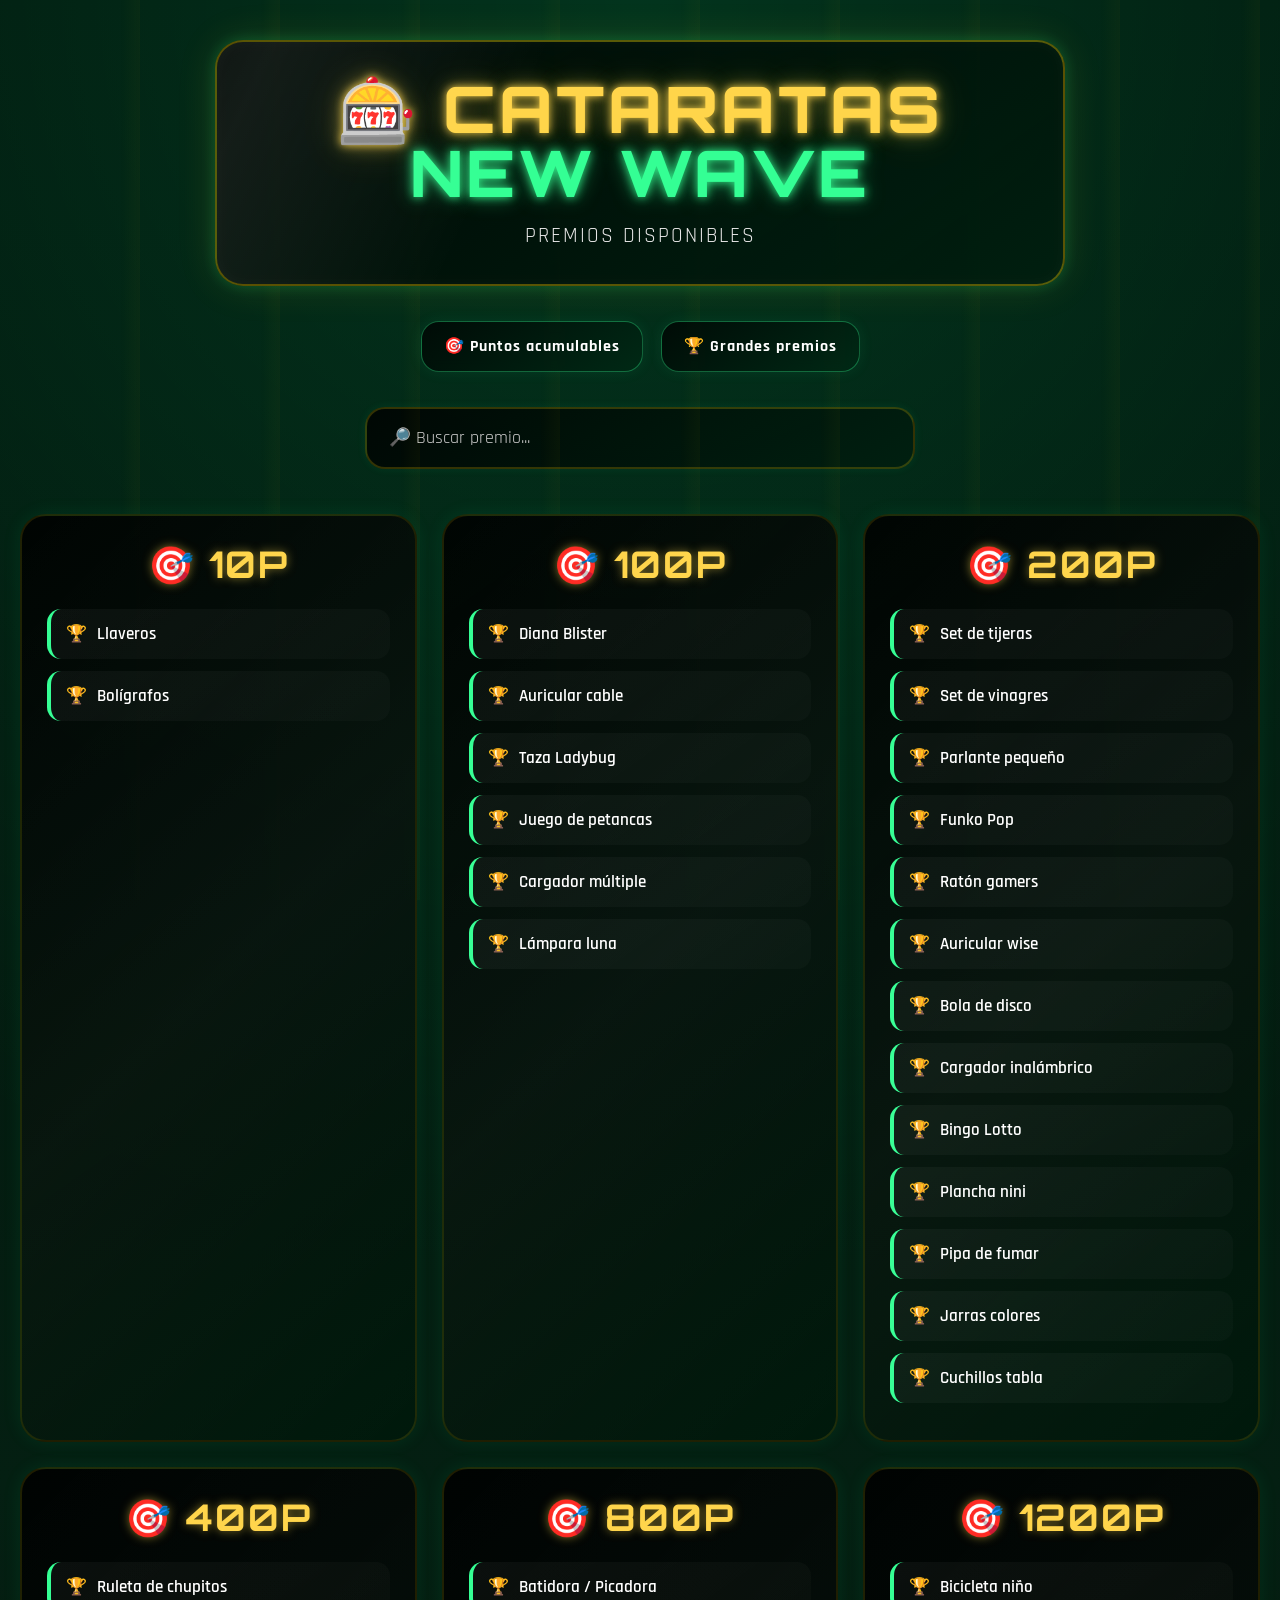
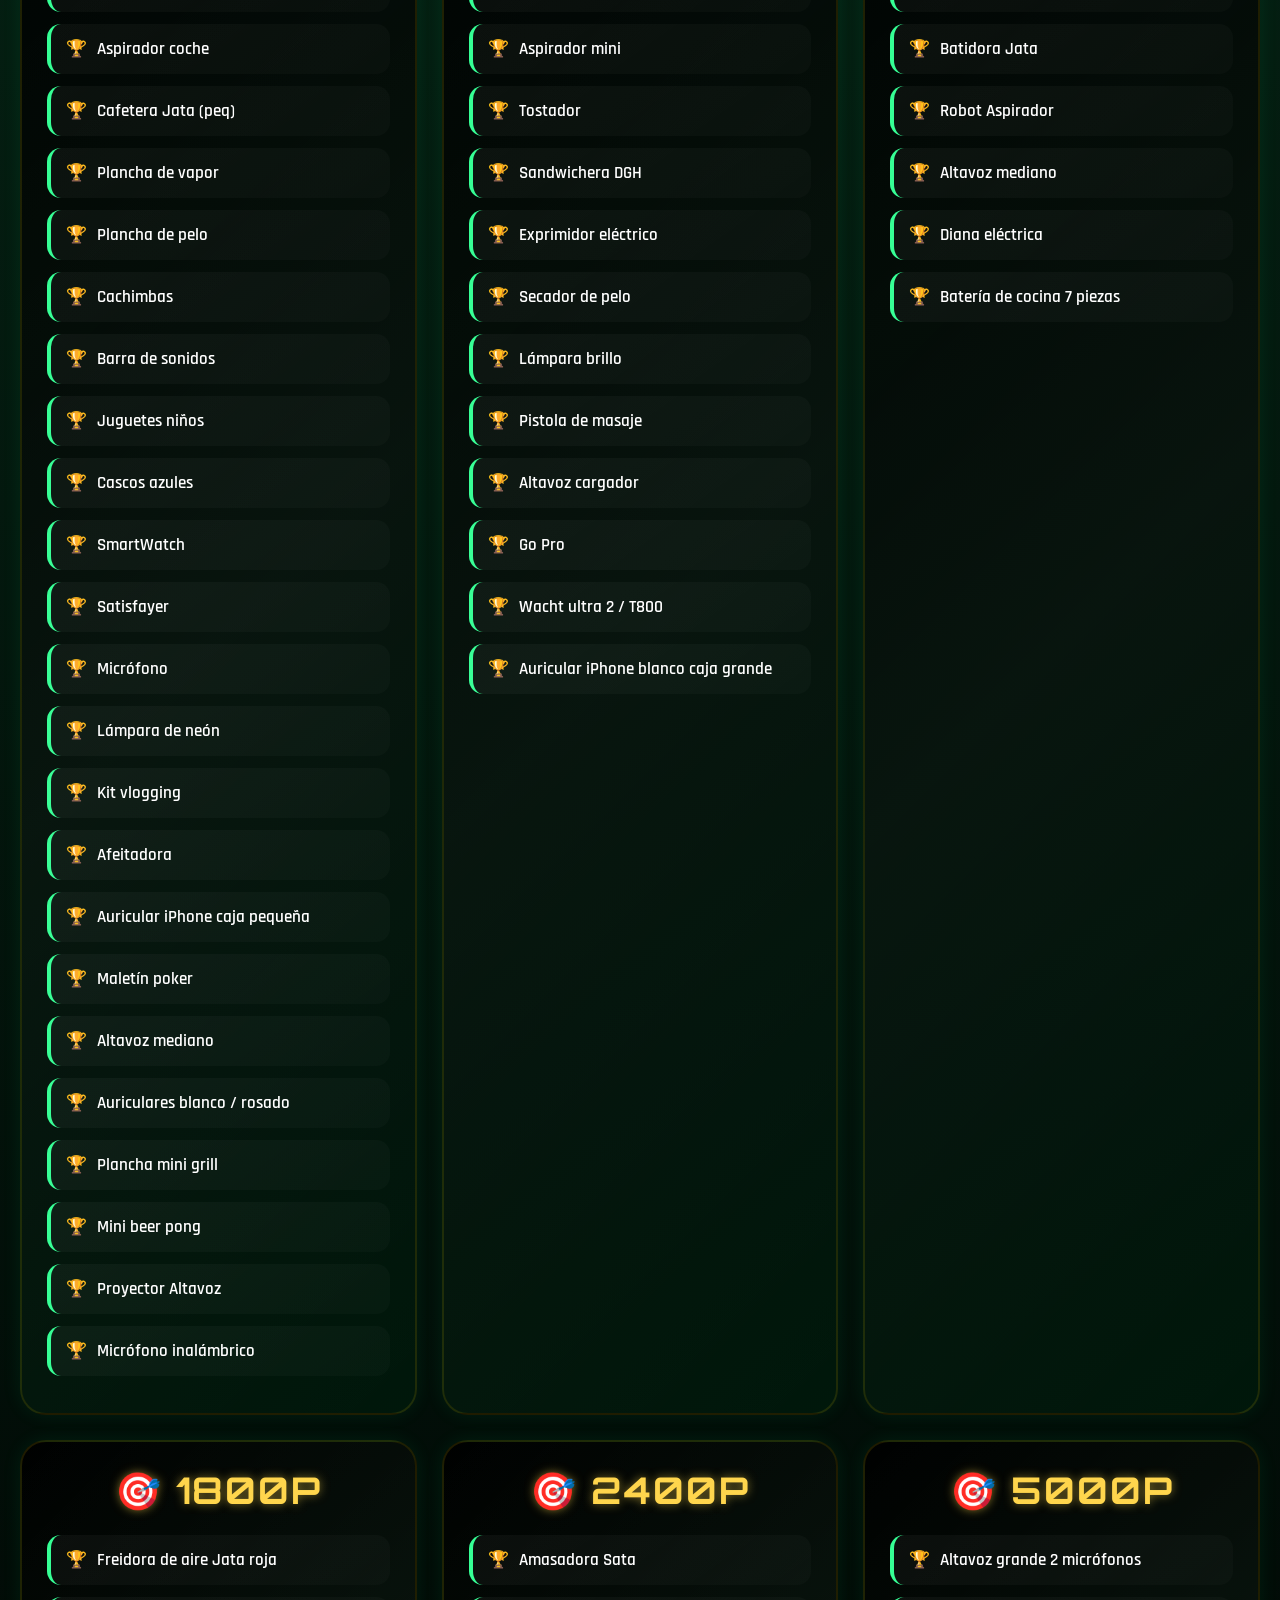
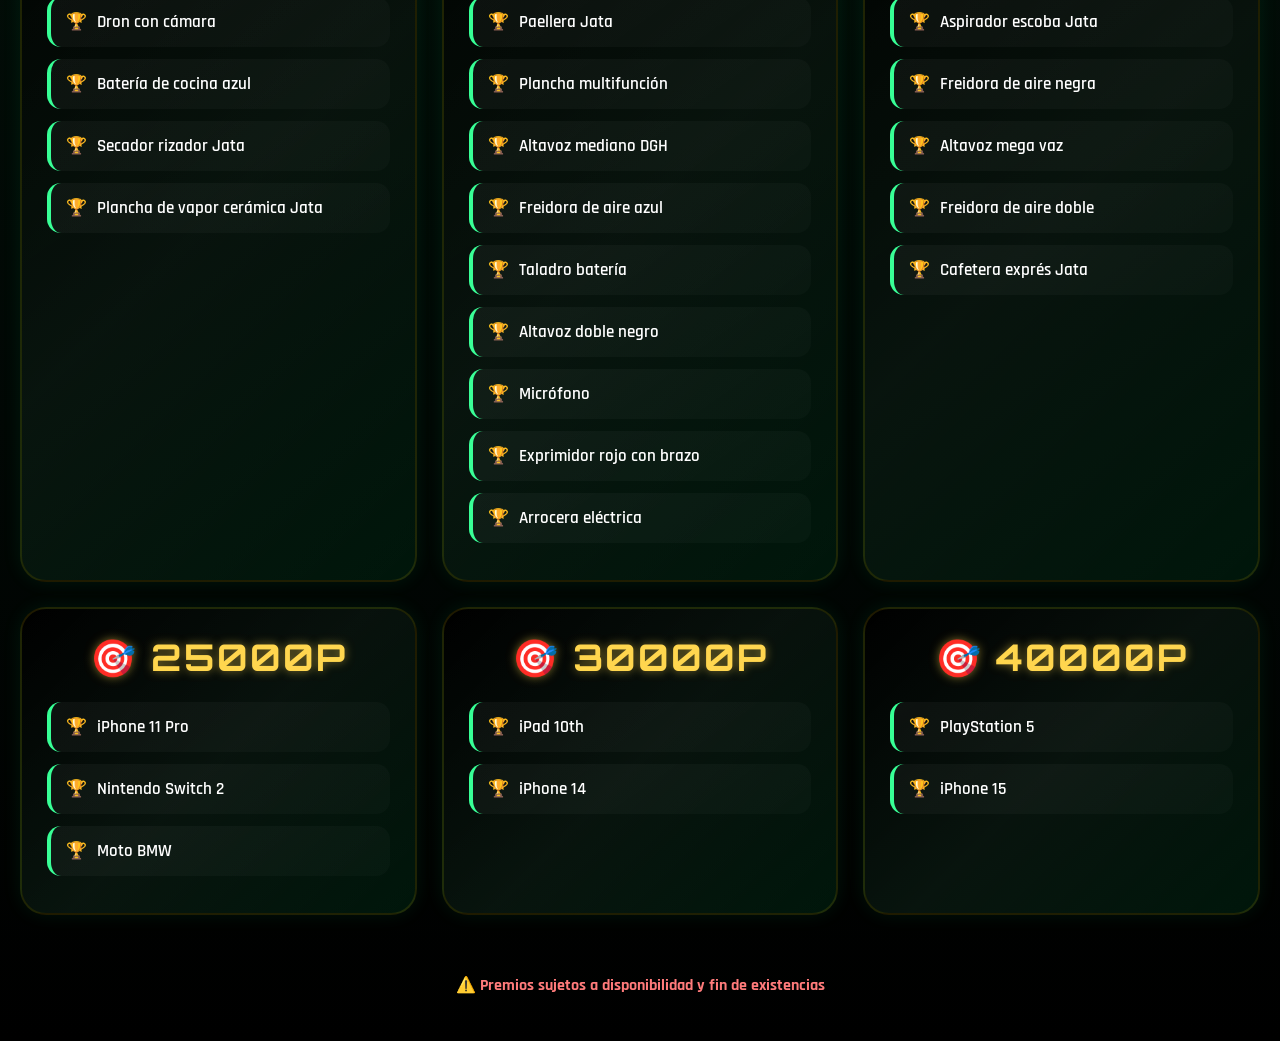
<file: index.html>
<!DOCTYPE html>
<html lang="es">
<head>
  <meta charset="UTF-8" />
  <meta name="viewport" content="width=device-width, initial-scale=1.0"/>
  <title>Cataratas New Wave - Premios</title>

  <link rel="stylesheet" href="styles.css" />

  <link rel="preconnect" href="https://fonts.googleapis.com">
  <link href="https://fonts.googleapis.com/css2?family=Montserrat:wght@400;600;700;800&display=swap" rel="stylesheet">
</head>

<body>

  <div class="overlay">

    <header class="hero">

      <div class="logo-box">
        <h1 class="title">
          🎰 CATARATAS<br>
          <span>NEW WAVE</span>
        </h1>

        <p class="subtitle">
          Premios disponibles
        </p>
      </div>

    </header>

    <section class="info-bar">

      <div class="info-card">
        <span>🎯</span>
        Puntos acumulables
      </div>

      <div class="info-card">
        <span>🏆</span>
        Grandes premios
      </div>
      
    </section>

    <section class="search-container">

      <input
        type="text"
        id="buscador"
        placeholder="🔎 Buscar premio..."
      >

    </section>

    <section id="premios-list" class="premios"></section>

    <footer class="footer">

      <p>
        ⚠️ Premios sujetos a disponibilidad y fin de existencias
      </p>

    </footer>

  </div>

  <script src="script.js"></script>

</body>
</html>
</file>
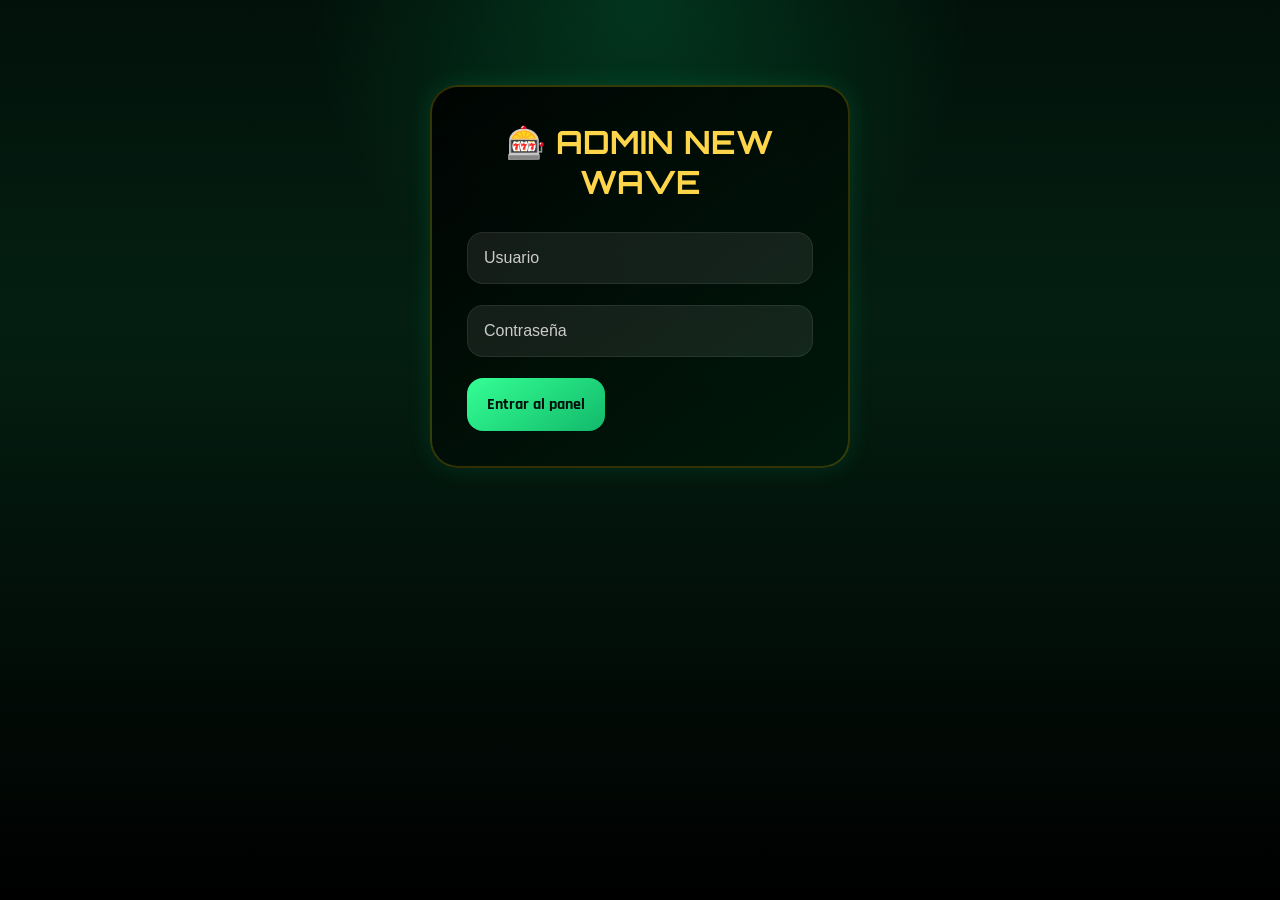
<file: admin.html>
<!DOCTYPE html>
<html lang="es">
<head>
  <meta charset="UTF-8">
  <meta name="viewport" content="width=device-width, initial-scale=1.0">

  <title>Admin - Cataratas New Wave</title>

  <link rel="preconnect" href="https://fonts.googleapis.com">

  <link href="https://fonts.googleapis.com/css2?family=Orbitron:wght@500;700;800&family=Rajdhani:wght@400;600;700&display=swap" rel="stylesheet">

  <style>

    *{
      margin:0;
      padding:0;
      box-sizing:border-box;
    }

    body{

      font-family:'Rajdhani',sans-serif;

      background:
        radial-gradient(circle at top,
        rgba(0,255,140,.15),
        transparent 30%),

        linear-gradient(
          180deg,
          #02110a 0%,
          #041f12 35%,
          #000000 100%
        );

      color:white;

      min-height:100vh;

      padding:25px;
    }

    h1,h2{
      font-family:'Orbitron',sans-serif;
    }

    /* LOGIN */

    .login-box{

      width:100%;
      max-width:420px;

      margin:60px auto;

      background:
        linear-gradient(
          145deg,
          rgba(0,0,0,.88),
          rgba(0,25,12,.9)
        );

      border:2px solid rgba(255,215,0,.2);

      border-radius:28px;

      padding:35px;

      box-shadow:
        0 0 25px rgba(0,255,140,.12);
    }

    .login-box h1{

      text-align:center;

      color:#ffd54a;

      margin-bottom:30px;

      font-size:2rem;
    }

    /* PANEL */

    .panel{

      display:none;

      max-width:1200px;

      margin:auto;
    }

    .panel-top{

      text-align:center;

      margin-bottom:35px;
    }

    .panel-top h1{

      color:#ffd54a;

      font-size:2.5rem;

      text-shadow:
        0 0 10px rgba(255,213,74,.5);
    }

    .panel-top p{

      margin-top:10px;

      color:#ccc;

      font-size:1.1rem;
    }

    /* FORMULARIO */

    .formulario{

      background:
        linear-gradient(
          145deg,
          rgba(0,0,0,.88),
          rgba(0,25,12,.9)
        );

      border:2px solid rgba(52,255,148,.18);

      border-radius:24px;

      padding:25px;

      margin-bottom:30px;

      box-shadow:
        0 0 20px rgba(0,255,140,.08);
    }

    .form-grid{

      display:grid;

      grid-template-columns:
        repeat(auto-fit,minmax(220px,1fr));

      gap:18px;
    }

    input{

      width:100%;

      padding:16px;

      border:none;

      border-radius:16px;

      background:
        rgba(255,255,255,.08);

      color:white;

      font-size:1rem;

      outline:none;

      border:1px solid rgba(255,255,255,.08);
    }

    input::placeholder{
      color:#ccc;
    }

    /* BOTONES */

    button{

      border:none;

      border-radius:16px;

      padding:16px 20px;

      font-size:1rem;

      font-weight:700;

      cursor:pointer;

      transition:.25s;

      font-family:'Rajdhani',sans-serif;
    }

    .btn-login,
    .btn-add,
    .btn-save{

      background:
        linear-gradient(
          145deg,
          #34ff94,
          #12b96a
        );

      color:#02110a;
    }

    .btn-login:hover,
    .btn-add:hover,
    .btn-save:hover{

      transform:translateY(-3px);

      box-shadow:
        0 0 18px rgba(52,255,148,.4);
    }

    .btn-delete{

      background:#ff4f4f;

      color:white;

      padding:10px 14px;

      border-radius:12px;
    }

    .btn-delete:hover{

      background:#ff2d2d;
    }

    /* LISTA */

    .lista{

      display:grid;

      grid-template-columns:
        repeat(auto-fit,minmax(340px,1fr));

      gap:22px;
    }

    .categoria{

      background:
        linear-gradient(
          145deg,
          rgba(0,0,0,.88),
          rgba(0,25,12,.9)
        );

      border-radius:22px;

      padding:22px;

      border:2px solid rgba(255,215,0,.12);

      box-shadow:
        0 0 20px rgba(0,255,140,.08);
    }

    .categoria h2{

      text-align:center;

      color:#ffd54a;

      margin-bottom:20px;

      font-size:2rem;
    }

    .premio{

      display:flex;

      justify-content:space-between;

      align-items:center;

      gap:10px;

      background:
        rgba(255,255,255,.05);

      padding:12px 14px;

      border-radius:14px;

      margin-bottom:10px;

      border-left:4px solid #34ff94;
    }

    .acciones{

      margin-top:30px;

      display:flex;

      justify-content:center;
    }

    .hidden{
      display:none;
    }

    @media(max-width:768px){

      .panel-top h1{
        font-size:2rem;
      }

      .lista{
        grid-template-columns:1fr;
      }

    }

  </style>
</head>

<body>

  <!-- LOGIN -->

  <div id="login" class="login-box">

    <h1>🎰 ADMIN NEW WAVE</h1>

    <input
      type="text"
      id="usuario"
      placeholder="Usuario"
    >

    <br><br>

    <input
      type="password"
      id="clave"
      placeholder="Contraseña"
    >

    <br><br>

    <button
      class="btn-login"
      onclick="iniciarSesion()"
    >
      Entrar al panel
    </button>

  </div>

  <!-- PANEL -->

  <div id="panel" class="panel">

    <div class="panel-top">

      <h1>🎯 Panel de Premios</h1>

      <p>
        Cataratas New Wave
      </p>

    </div>

    <!-- FORM -->

    <div class="formulario">

      <div class="form-grid">

        <input
          type="number"
          id="puntos"
          placeholder="Puntos"
        >

        <input
          type="text"
          id="nombre"
          placeholder="Nombre del premio"
        >

        <button
          class="btn-add"
          onclick="agregarPremio()"
        >
          ➕ Añadir Premio
        </button>

      </div>

    </div>

    <!-- LISTA -->

    <div id="lista" class="lista"></div>

    <!-- GUARDAR -->

    <div class="acciones">

      <button
        class="btn-save"
        onclick="guardarEnGitHub()"
      >
        💾 Guardar cambios en GitHub
      </button>

    </div>

  </div>

<script>

  /* LOGIN */

  const USUARIO = "newwaveadmin"
  const CLAVE = "Cataratas2026"

  /* GITHUB */

  const owner = "eduardopaul28"

  const repo = "cataratas-new-wave"

  const pathFile = "premios.json"

  /* TU TOKEN */

  const tokenBase64 = "Z2hwX1lvSFVUbWxpbmVQUTVPWWEwZHlmbEJDamFNSjlpSjFVWFFTWA=="

const tokenGitHub =
  atob(tokenBase64).replace(/\s/g, "")

  let premios = []

  /* LOGIN */

  function iniciarSesion(){

    const user =
      document.getElementById('usuario').value.trim()

    const pass =
      document.getElementById('clave').value.trim()

    if(user === USUARIO && pass === CLAVE){

      document.getElementById('login')
        .style.display = 'none'

      document.getElementById('panel')
        .style.display = 'block'

      cargarPremios()

    }else{

      alert('Usuario o contraseña incorrectos')

    }

  }

  /* CARGAR PREMIOS */

  async function cargarPremios(){

    const url =
      `https://raw.githubusercontent.com/${owner}/${repo}/main/${pathFile}`

    const res = await fetch(url)

    premios = await res.json()

    render()

  }

  /* RENDER */

function render(){

  const lista =
    document.getElementById('lista')

  lista.innerHTML = ''

  premios.forEach((cat,categoriaIndex) => {

    const div =
      document.createElement('div')

    div.classList.add('categoria')

    div.innerHTML = `

      <h2>

        🎯

        <input
          type="number"
          value="${cat.puntos}"
          onchange="editarPuntos(${categoriaIndex}, this.value)"
          style="
            width:120px;
            margin-left:10px;
            text-align:center;
            font-size:1.3rem;
            font-weight:bold;
          "
        >

      </h2>

    `

    cat.premios.forEach((premio,index) => {

      div.innerHTML += `

        <div class="premio">

          <input
            type="text"
            value="${premio}"
            onchange="
              editarPremio(
                ${categoriaIndex},
                ${index},
                this.value
              )
            "
            style="
              flex:1;
              margin-right:10px;
            "
          >

          <button
            class="btn-delete"
            onclick="
              eliminarPremio(
                ${categoriaIndex},
                ${index}
              )
            "
          >
            ❌
          </button>

        </div>

      `

    })

    div.innerHTML += `

      <button
        class="btn-delete"
        style="
          width:100%;
          margin-top:15px;
          background:#ff9f1a;
        "
        onclick="eliminarCategoria(${categoriaIndex})"
      >
        🗑 Eliminar categoría
      </button>

    `

    lista.appendChild(div)

  })

}

  /* AÑADIR */

  function agregarPremio(){

    const puntos =
      parseInt(document.getElementById('puntos').value)

    const nombre =
      document.getElementById('nombre').value.trim()

    if(!puntos || !nombre){

      alert('Completa todos los campos')

      return

    }

    let categoria =
      premios.find(c => c.puntos === puntos)

    if(!categoria){

      categoria = {

        puntos,
        premios:[]
      }

      premios.push(categoria)

      premios.sort((a,b) => a.puntos - b.puntos)

    }

    categoria.premios.push(nombre)

    render()

    document.getElementById('nombre').value = ''

  }

  /* ELIMINAR */

  function eliminarPremio(
  categoriaIndex,
  premioIndex
){

  premios[categoriaIndex]
    .premios.splice(premioIndex,1)

  render()

}
/* EDITAR PREMIO */

function editarPremio(
  categoriaIndex,
  premioIndex,
  valor
){

  premios[categoriaIndex]
    .premios[premioIndex] = valor

}

/* EDITAR PUNTOS */

function editarPuntos(
  categoriaIndex,
  valor
){

  premios[categoriaIndex]
    .puntos = parseInt(valor)

  premios.sort((a,b) => a.puntos - b.puntos)

  render()

}

/* ELIMINAR CATEGORIA */

function eliminarCategoria(
  categoriaIndex
){

  const confirmar =
    confirm(
      '¿Eliminar toda la categoría?'
    )

  if(!confirmar) return

  premios.splice(categoriaIndex,1)

  render()

}
  
  /* GUARDAR */

  async function guardarEnGitHub(){

    const url =
      `https://api.github.com/repos/${owner}/${repo}/contents/${pathFile}`

    const shaRes =
      await fetch(url)

    const shaData =
      await shaRes.json()

    const sha = shaData.sha

    const contenido =
      btoa(
        unescape(
          encodeURIComponent(
            JSON.stringify(premios,null,2)
          )
        )
      )

    const body = {

      message:
        'Actualizar premios desde panel admin',

      content: contenido,

      sha: sha

    }

    const res = await fetch(url,{

      method:'PUT',

      headers:{
        Authorization:`token ${tokenGitHub}`,
        'Content-Type':'application/json'
      },

      body:JSON.stringify(body)

    })

 if(res.ok){

  alert('✅ Premios actualizados correctamente')

}else{

  const errorText = await res.text()

  console.log(errorText)

  alert(
    '❌ Error al guardar\\n\\n' +
    errorText
  )
}
}

</script>

</body>
</html>
</file>
<file: styles.css>
@import url('https://fonts.googleapis.com/css2?family=Orbitron:wght@500;700;800&family=Rajdhani:wght@400;600;700&display=swap');

*{
  margin:0;
  padding:0;
  box-sizing:border-box;
}

/* BODY */

body{

  font-family:'Rajdhani',sans-serif;

  background:
    radial-gradient(circle at top,
    rgba(0,255,140,.15),
    transparent 30%),

    linear-gradient(
      180deg,
      #02110a 0%,
      #041f12 35%,
      #000000 100%
    );

  color:white;

  min-height:100vh;

  overflow-x:hidden;
}

/* EFECTO LUCES */

body::before{

  content:'';

  position:fixed;

  width:100%;
  height:100%;

  background:
    repeating-linear-gradient(
      90deg,
      transparent,
      transparent 120px,
      rgba(255,215,0,.03) 140px
    );

  pointer-events:none;
}

/* OVERLAY */

.overlay{
  width:100%;
  min-height:100vh;
  padding:20px;
}

/* HERO */

.hero{

  display:flex;
  justify-content:center;
  align-items:center;

  margin-top:20px;
}

.logo-box{

  width:100%;
  max-width:850px;

  text-align:center;

  padding:35px 25px;

  border-radius:28px;

  background:
    linear-gradient(
      145deg,
      rgba(0,0,0,.82),
      rgba(0,30,15,.9)
    );

  border:2px solid rgba(255,215,0,.35);

  box-shadow:
    0 0 15px rgba(0,255,140,.2),
    0 0 40px rgba(255,215,0,.12),
    inset 0 0 15px rgba(255,255,255,.03);

  position:relative;

  overflow:hidden;
}

/* BRILLO */

.logo-box::before{

  content:'';

  position:absolute;

  top:-100%;
  left:-30%;

  width:60%;
  height:300%;

  background:
    linear-gradient(
      to right,
      transparent,
      rgba(255,255,255,.08),
      transparent
    );

  transform:rotate(25deg);

  animation:shine 7s linear infinite;
}

.title{

  font-family:'Orbitron',sans-serif;

  font-size:4rem;

  line-height:1;

  font-weight:800;

  color:#ffd54a;

  text-shadow:
    0 0 8px rgba(255,213,74,.9),
    0 0 20px rgba(255,213,74,.4),
    0 0 40px rgba(255,213,74,.2);

  letter-spacing:3px;
}

.title span{

  color:#34ff94;

  text-shadow:
    0 0 10px rgba(52,255,148,.9),
    0 0 20px rgba(52,255,148,.5);
}

.subtitle{

  margin-top:18px;

  font-size:1.3rem;

  color:#e7e7e7;

  letter-spacing:2px;

  text-transform:uppercase;
}

/* INFO BAR */

.info-bar{

  margin-top:35px;

  display:flex;
  justify-content:center;
  flex-wrap:wrap;

  gap:18px;
}

.info-card{

  padding:14px 22px;

  border-radius:18px;

  background:
    linear-gradient(
      145deg,
      rgba(0,0,0,.75),
      rgba(0,40,20,.75)
    );

  border:1px solid rgba(52,255,148,.35);

  color:#fff;

  font-size:1rem;

  font-weight:700;

  letter-spacing:1px;

  backdrop-filter:blur(6px);

  transition:.3s;

  box-shadow:
    0 0 15px rgba(52,255,148,.08);
}

.info-card:hover{

  transform:translateY(-4px);

  border-color:#ffd54a;

  box-shadow:
    0 0 20px rgba(255,213,74,.25);
}

/* SEARCH */

.search-container{

  margin-top:35px;

  display:flex;
  justify-content:center;
}

#buscador{

  width:100%;
  max-width:550px;

  padding:18px 22px;

  border-radius:20px;

  border:2px solid rgba(255,215,0,.2);

  background:
    linear-gradient(
      145deg,
      rgba(0,0,0,.82),
      rgba(0,30,15,.82)
    );

  color:white;

  font-size:1.1rem;

  font-family:'Rajdhani',sans-serif;

  outline:none;

  transition:.3s;

  box-shadow:
    0 0 10px rgba(0,255,140,.08);
}

#buscador:focus{

  border-color:#34ff94;

  box-shadow:
    0 0 20px rgba(52,255,148,.25);
}

#buscador::placeholder{
  color:#ccc;
}

/* GRID PREMIOS */

.premios{

  margin-top:45px;

  display:grid;

  grid-template-columns:
    repeat(auto-fit,minmax(340px,1fr));

  gap:25px;
}

/* CATEGORIAS */

.categoria{

  background:
    linear-gradient(
      145deg,
      rgba(0,0,0,.88),
      rgba(0,25,12,.9)
    );

  border-radius:26px;

  padding:25px;

  border:2px solid rgba(255,215,0,.12);

  transition:.35s;

  position:relative;

  overflow:hidden;

  box-shadow:
    0 0 20px rgba(0,255,140,.08);
}

.categoria::before{

  content:'';

  position:absolute;

  inset:0;

  background:
    linear-gradient(
      135deg,
      transparent,
      rgba(255,255,255,.03),
      transparent
    );
}

.categoria:hover{

  transform:
    translateY(-6px)
    scale(1.01);

  border-color:#34ff94;

  box-shadow:
    0 0 25px rgba(52,255,148,.2),
    0 0 45px rgba(255,213,74,.08);
}

/* TITULO PUNTOS */

.categoria h2{

  font-family:'Orbitron',sans-serif;

  text-align:center;

  font-size:2.3rem;

  margin-bottom:22px;

  color:#ffd54a;

  text-shadow:
    0 0 10px rgba(255,213,74,.5);

  letter-spacing:2px;
}

/* LISTA */

.categoria ul{
  list-style:none;
}

.categoria li{

  background:
    linear-gradient(
      145deg,
      rgba(255,255,255,.04),
      rgba(255,255,255,.02)
    );

  margin-bottom:12px;

  padding:14px 15px;

  border-radius:14px;

  border-left:4px solid #34ff94;

  font-size:1.05rem;

  font-weight:600;

  display:flex;
  align-items:center;

  gap:10px;

  transition:.25s;
}

.categoria li:hover{

  transform:translateX(6px);

  border-left-color:#ffd54a;

  background:
    linear-gradient(
      145deg,
      rgba(52,255,148,.12),
      rgba(255,213,74,.06)
    );
}

/* FOOTER */

.footer{

  margin-top:60px;

  text-align:center;

  color:#ff7b7b;

  font-size:1rem;

  font-weight:700;

  padding-bottom:25px;
}

/* ANIMACIONES */

@keyframes shine{

  from{
    transform:
      translateX(-250%)
      rotate(25deg);
  }

  to{
    transform:
      translateX(450%)
      rotate(25deg);
  }
}

/* RESPONSIVE */

@media(max-width:768px){

  .title{
    font-size:2.6rem;
  }

  .subtitle{
    font-size:1rem;
  }

  .categoria h2{
    font-size:1.8rem;
  }

  .premios{
    grid-template-columns:1fr;
  }

  .info-card{
    width:100%;
    justify-content:center;
    text-align:center;
  }

}
</file>
